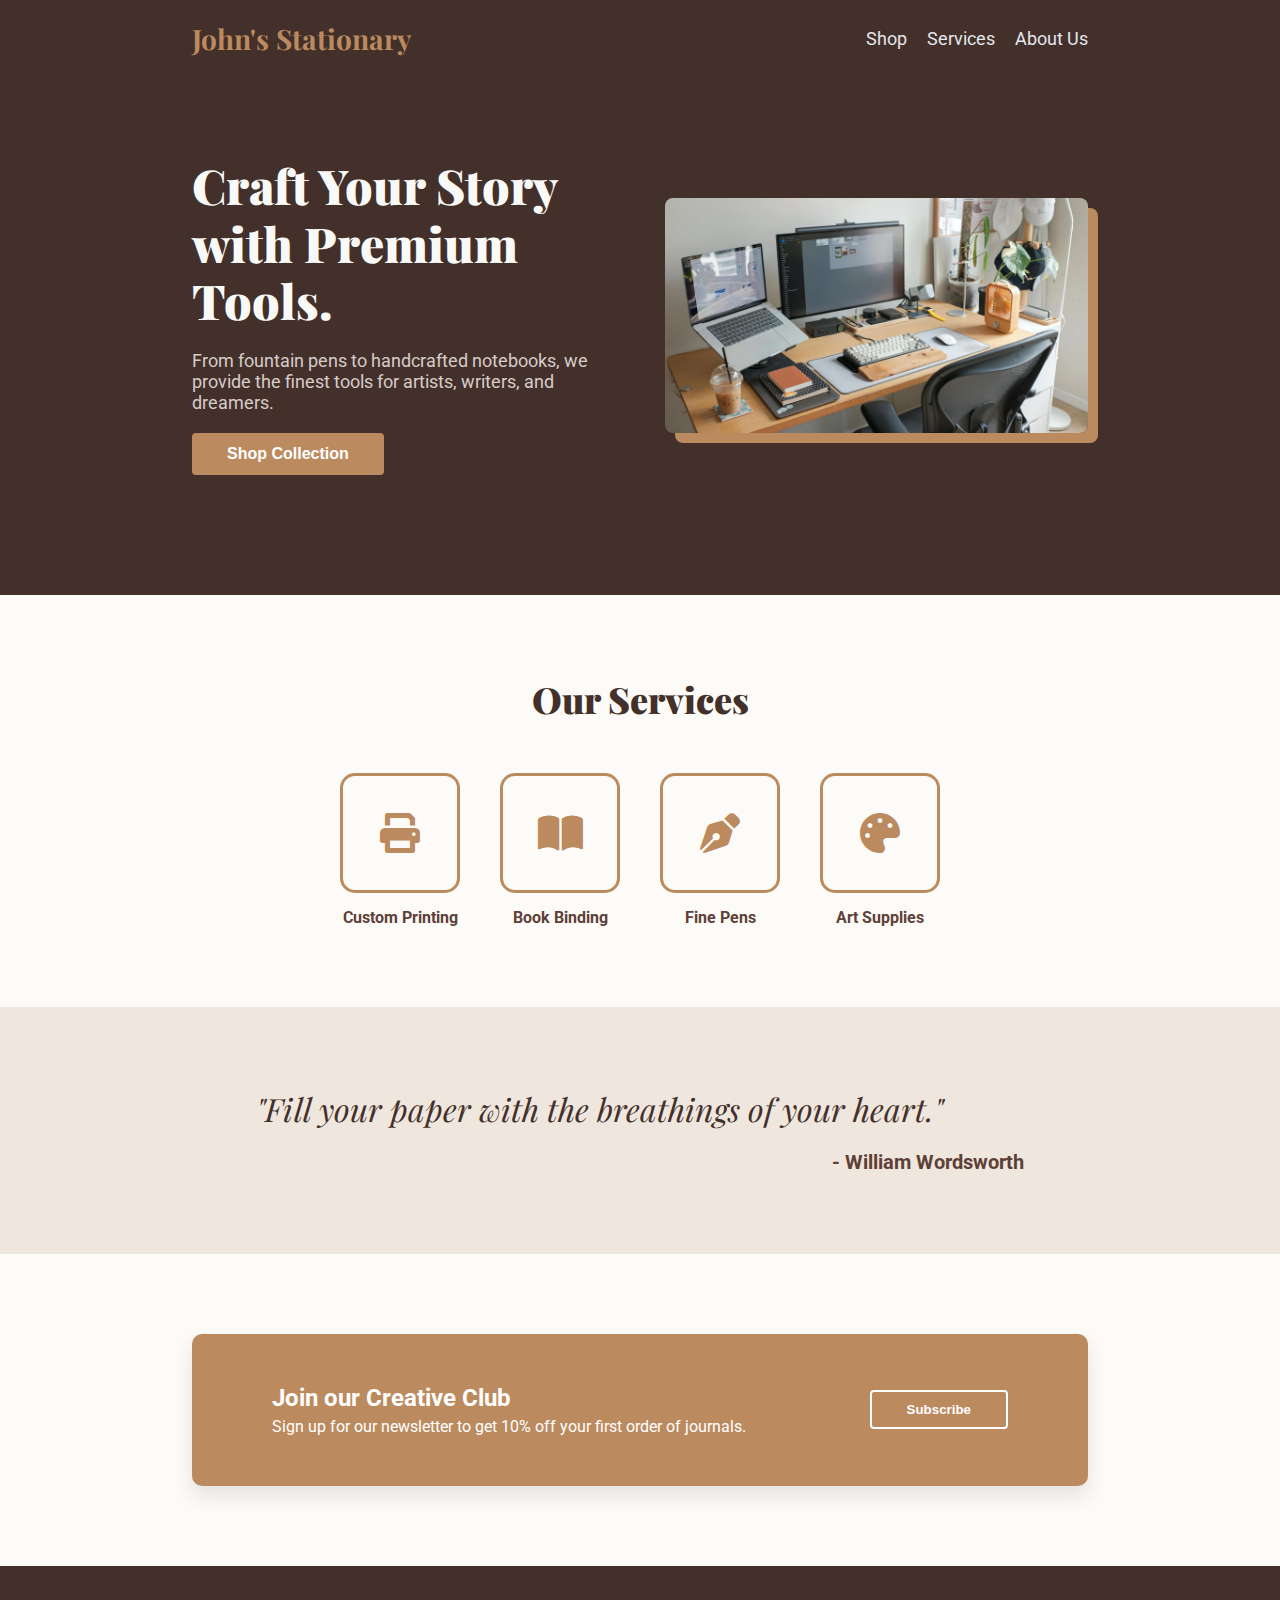
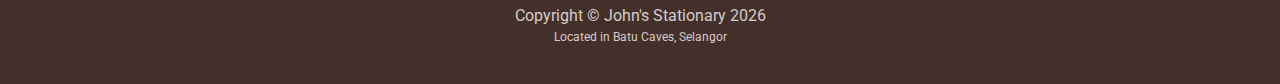
<file: landing-page/index.html>
<!DOCTYPE html>

<html lang="en">

<head>
    <meta charset="UTF-8">
    <meta name="viewport" content="width=device-width, initial-scale=1.0">
    <title>John's Stationary</title>
    
    <link rel="stylesheet" href="style.css">
    
    <link href="https://fonts.googleapis.com/css2?family=Playfair+Display:wght@700&family=Roboto:wght@300;400;900&display=swap" rel="stylesheet">
    
    <link rel="stylesheet" href="https://cdnjs.cloudflare.com/ajax/libs/font-awesome/6.0.0/css/all.min.css">
</head>

<body>

    <div class="header-container">
        <header>
            <div class="logo">John's Stationary</div>
            
            <nav>
                <ul>
                    <li><a href="#">Shop</a></li>
                    <li><a href="#">Services</a></li>
                    <li><a href="#">About Us</a></li>
                </ul>
            </nav>
        </header>

        <div class="hero">
            <div class="hero-left">
                <h1>Craft Your Story with Premium Tools.</h1>
                <p>From fountain pens to handcrafted notebooks, we provide the finest tools for artists, writers, and dreamers.</p>
                <button>Shop Collection</button>
            </div>
            <div class="hero-right">
                <img src="images/hero-image.webp" alt="A beautiful desk setup with notebooks and pens" class="hero-image"> 
            </div>
        </div>
    </div>

    <section class="info-container">
        <h2>Our Services</h2>
        <div class="cards-container">
            <div class="card">
                <div class="icon-box">
                    <i class="fa-solid fa-print"></i> </div>
                <p>Custom Printing</p>
            </div>
            <div class="card">
                <div class="icon-box">
                    <i class="fa-solid fa-book-open"></i> </div>
                <p>Book Binding</p>
            </div>
            <div class="card">
                <div class="icon-box">
                    <i class="fa-solid fa-pen-nib"></i> </div>
                <p>Fine Pens</p>
            </div>
            <div class="card">
                <div class="icon-box">
                    <i class="fa-solid fa-palette"></i> </div>
                <p>Art Supplies</p>
            </div>
        </div>
    </section>

    <section class="quote-container">
        <div class="quote-content">
            <p class="quote-text">"Fill your paper with the breathings of your heart."</p>
            <p class="quote-author">- William Wordsworth</p>
        </div>
    </section>

    <section class="cta-section">
        <div class="cta-container">
            <div class="cta-left">
                <h3>Join our Creative Club</h3>
                <p>Sign up for our newsletter to get 10% off your first order of journals.</p>
            </div>
            <div class="cta-right">
                <button class="cta-button">Subscribe</button>
            </div>
        </div>
    </section>

    <footer>
        <p>Copyright © John's Stationary 2026</p>
        <p style="font-size: 12px; margin-top: 5px;">Located in Batu Caves, Selangor</p>
    </footer>

</body>
</html>
</file>
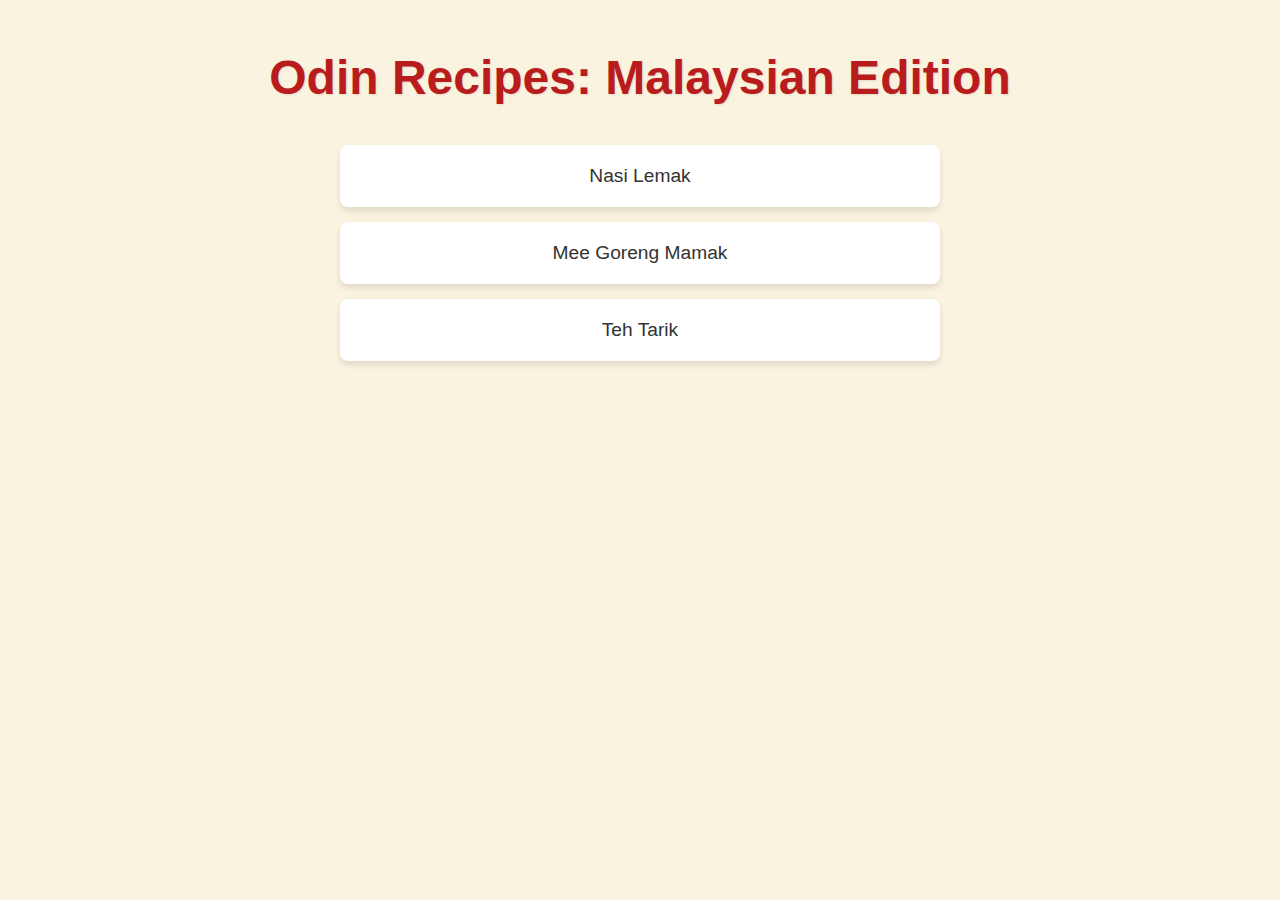
<file: odin-recipes/index.html>
<!DOCTYPE html>

<html lang="en">

<head>
    <meta charset="UTF-8">
    <meta name="viewport" content="width=device-width, initial-scale=1.0">
    <link rel="stylesheet" href="style/index-style.css">
    <title>Odin Recipes</title>
</head>

<body>
    <h1>Odin Recipes: Malaysian Edition</h1>
    
    <ul>
        <li><a href="recipes/nasi-lemak.html">Nasi Lemak</a></li>
        <li><a href="recipes/mee-goreng.html">Mee Goreng Mamak</a></li>
        <li><a href="recipes/teh-tarik.html">Teh Tarik</a></li>
    </ul>
</body>

</html>
</file>
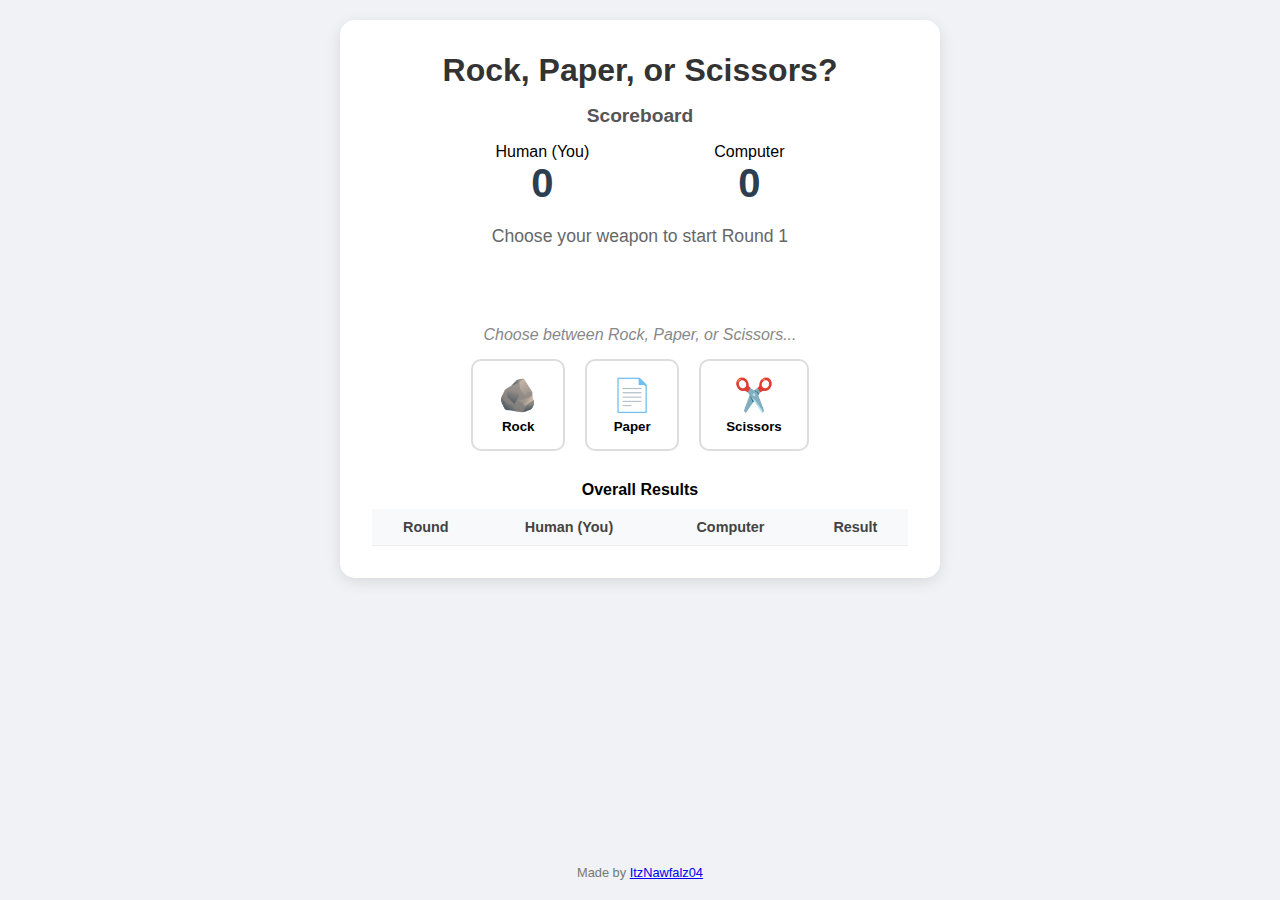
<file: rock-paper-scissors/index.html>
<!DOCTYPE html>
<html lang="en">
<head>
    <meta charset="UTF-8">
    <meta name="viewport" content="width=device-width, initial-scale=1.0">
    <title>Rock Paper Scissors</title>
    <link rel="stylesheet" href="style/style.css">
</head>
<body>

    <div class="game-container">
        <h1>Rock, Paper, or Scissors?</h1>

        <h2>Scoreboard</h2>

        <div class="scoreboard">
            <div class="score-box">
                <p>Human (You)</p>
                <span id="human-score">0</span>
            </div>
            <div class="score-box">
                <p>Computer</p>
                <span id="computer-score">0</span>
            </div>
        </div>

        <div class="message-container">
            <p id="round-status">Choose your weapon to start Round 1</p>
            <h3 id="final-winner"></h3>
        </div>

        <p class="instruction-text">Choose between Rock, Paper, or Scissors...</p>
        <div class="choices">
            <button id="rock" class="choice-btn">
                <div class="icon">🪨</div>
                <span>Rock</span>
            </button>
            <button id="paper" class="choice-btn">
                <div class="icon">📄</div>
                <span>Paper</span>
            </button>
            <button id="scissors" class="choice-btn">
                <div class="icon">✂️</div>
                <span>Scissors</span>
            </button>
        </div>

        <p><b>Overall Results</b></p>
        <table id="results-table">
            <thead>
                <tr>
                    <th>Round</th>
                    <th>Human (You)</th>
                    <th>Computer</th>
                    <th>Result</th>
                </tr>
            </thead>
            <tbody>
            </tbody>
        </table>

        <button id="reset-btn" class="hidden">Play Again</button>
    </div>

    <footer>
        Made by <a href="https://github.com/ItzNawfalz04" target="_blank">ItzNawfalz04</a>
    </footer>

    <script src="js/script.js"></script>
</body>
</html>
</file>
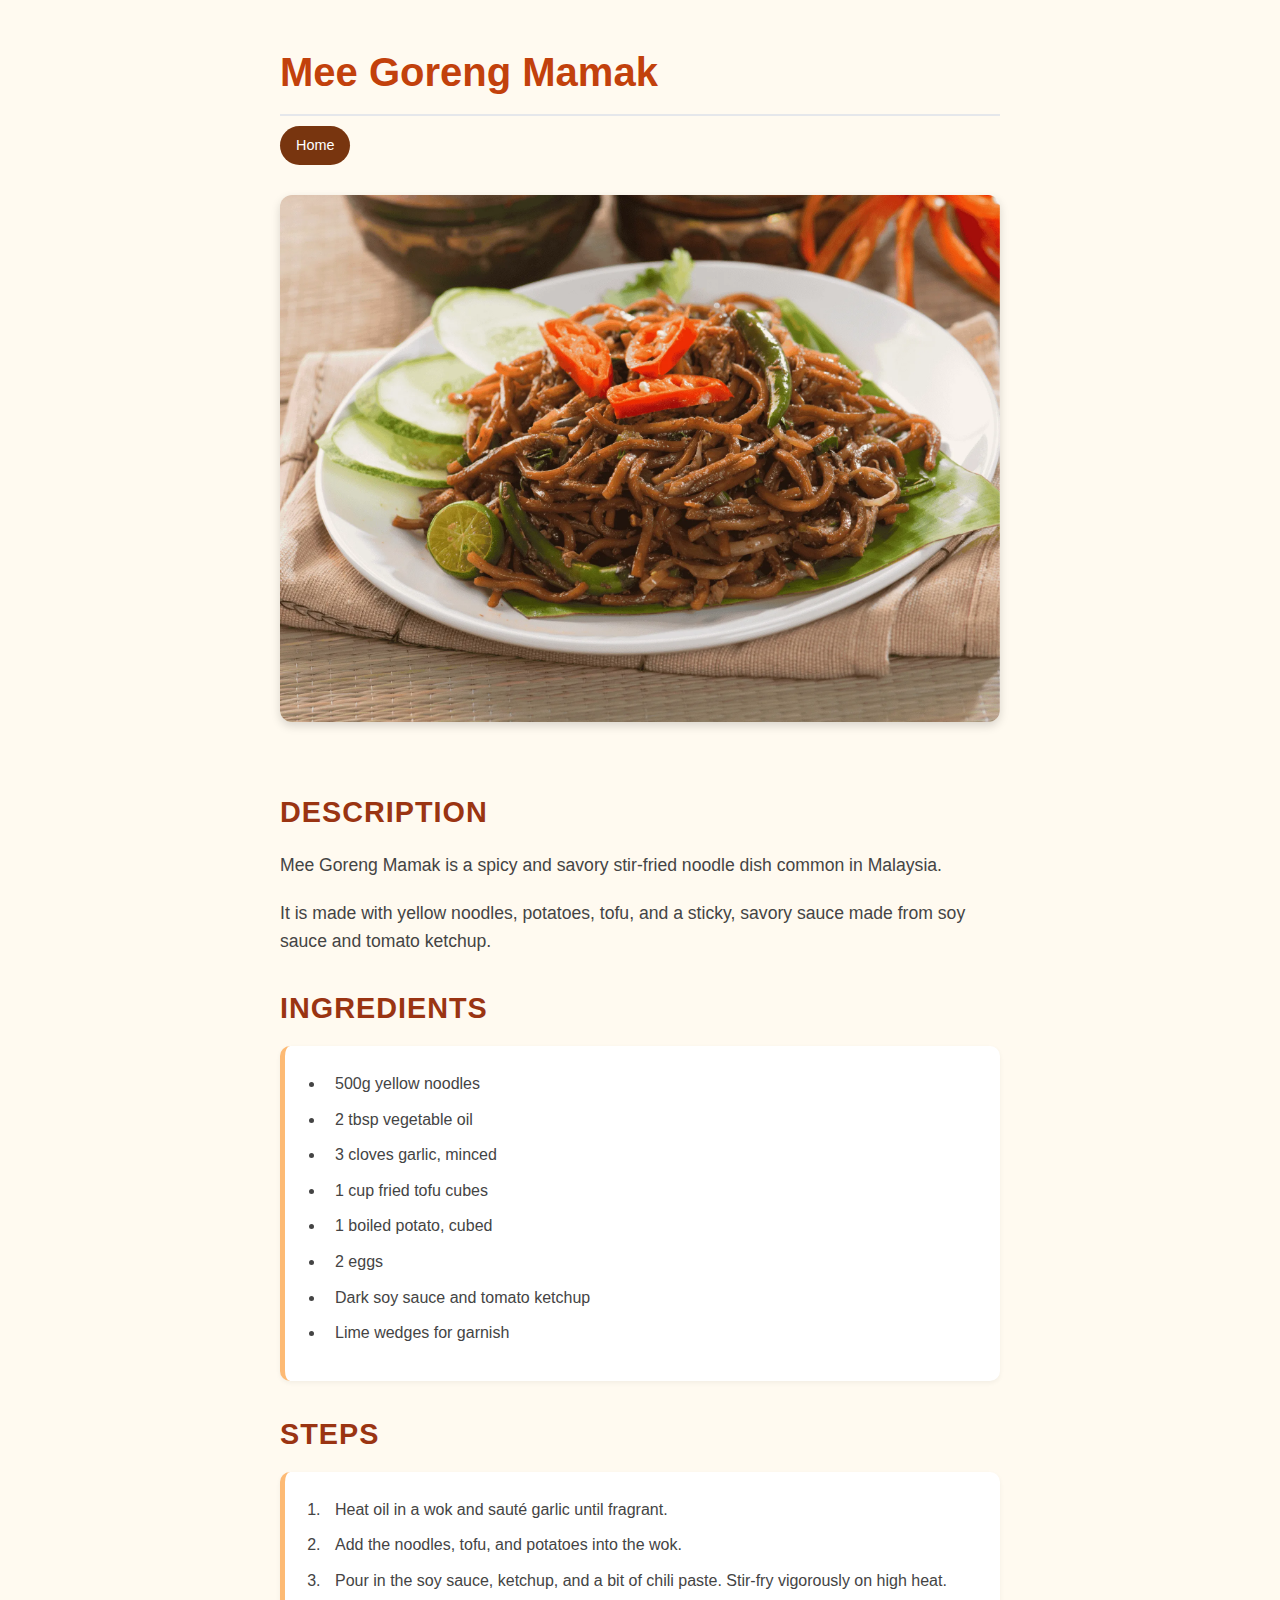
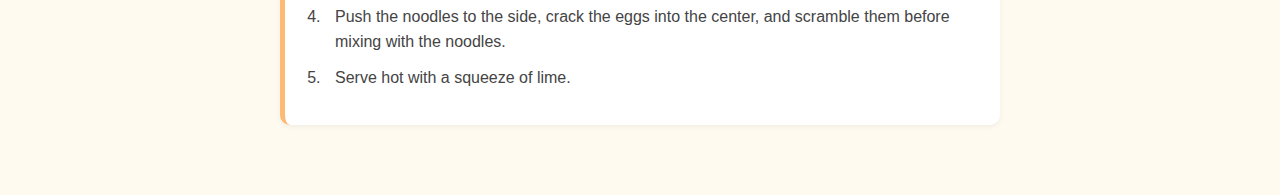
<file: odin-recipes/recipes/mee-goreng.html>
<!DOCTYPE html>

<html lang="en">

<head>
    <meta charset="UTF-8">
    <link rel="stylesheet" href="../style/recipe-style.css">
    <title>Mee Goreng Mamak</title>
</head>

<body>
    <h1>Mee Goreng Mamak</h1>
    <a href="../index.html">Home</a>

    <img src="../images/mee-goreng-mamak.webp" alt="Spicy fried yellow noodles with tofu and lime">

    <h2>Description</h2>
    <p>
        Mee Goreng Mamak is a spicy and savory stir-fried noodle dish common in Malaysia.
    </p>
    <p>
        It is made with yellow noodles, potatoes, tofu, and a sticky, savory sauce made from soy sauce and tomato ketchup.
    </p>

    <h2>Ingredients</h2>
    <ul>
        <li>500g yellow noodles</li>
        <li>2 tbsp vegetable oil</li>
        <li>3 cloves garlic, minced</li>
        <li>1 cup fried tofu cubes</li>
        <li>1 boiled potato, cubed</li>
        <li>2 eggs</li>
        <li>Dark soy sauce and tomato ketchup</li>
        <li>Lime wedges for garnish</li>
    </ul>

    <h2>Steps</h2>
    <ol>
        <li>Heat oil in a wok and sauté garlic until fragrant.</li>
        <li>Add the noodles, tofu, and potatoes into the wok.</li>
        <li>Pour in the soy sauce, ketchup, and a bit of chili paste. Stir-fry vigorously on high heat.</li>
        <li>Push the noodles to the side, crack the eggs into the center, and scramble them before mixing with the noodles.</li>
        <li>Serve hot with a squeeze of lime.</li>
    </ol>
</body>

</html>
</file>
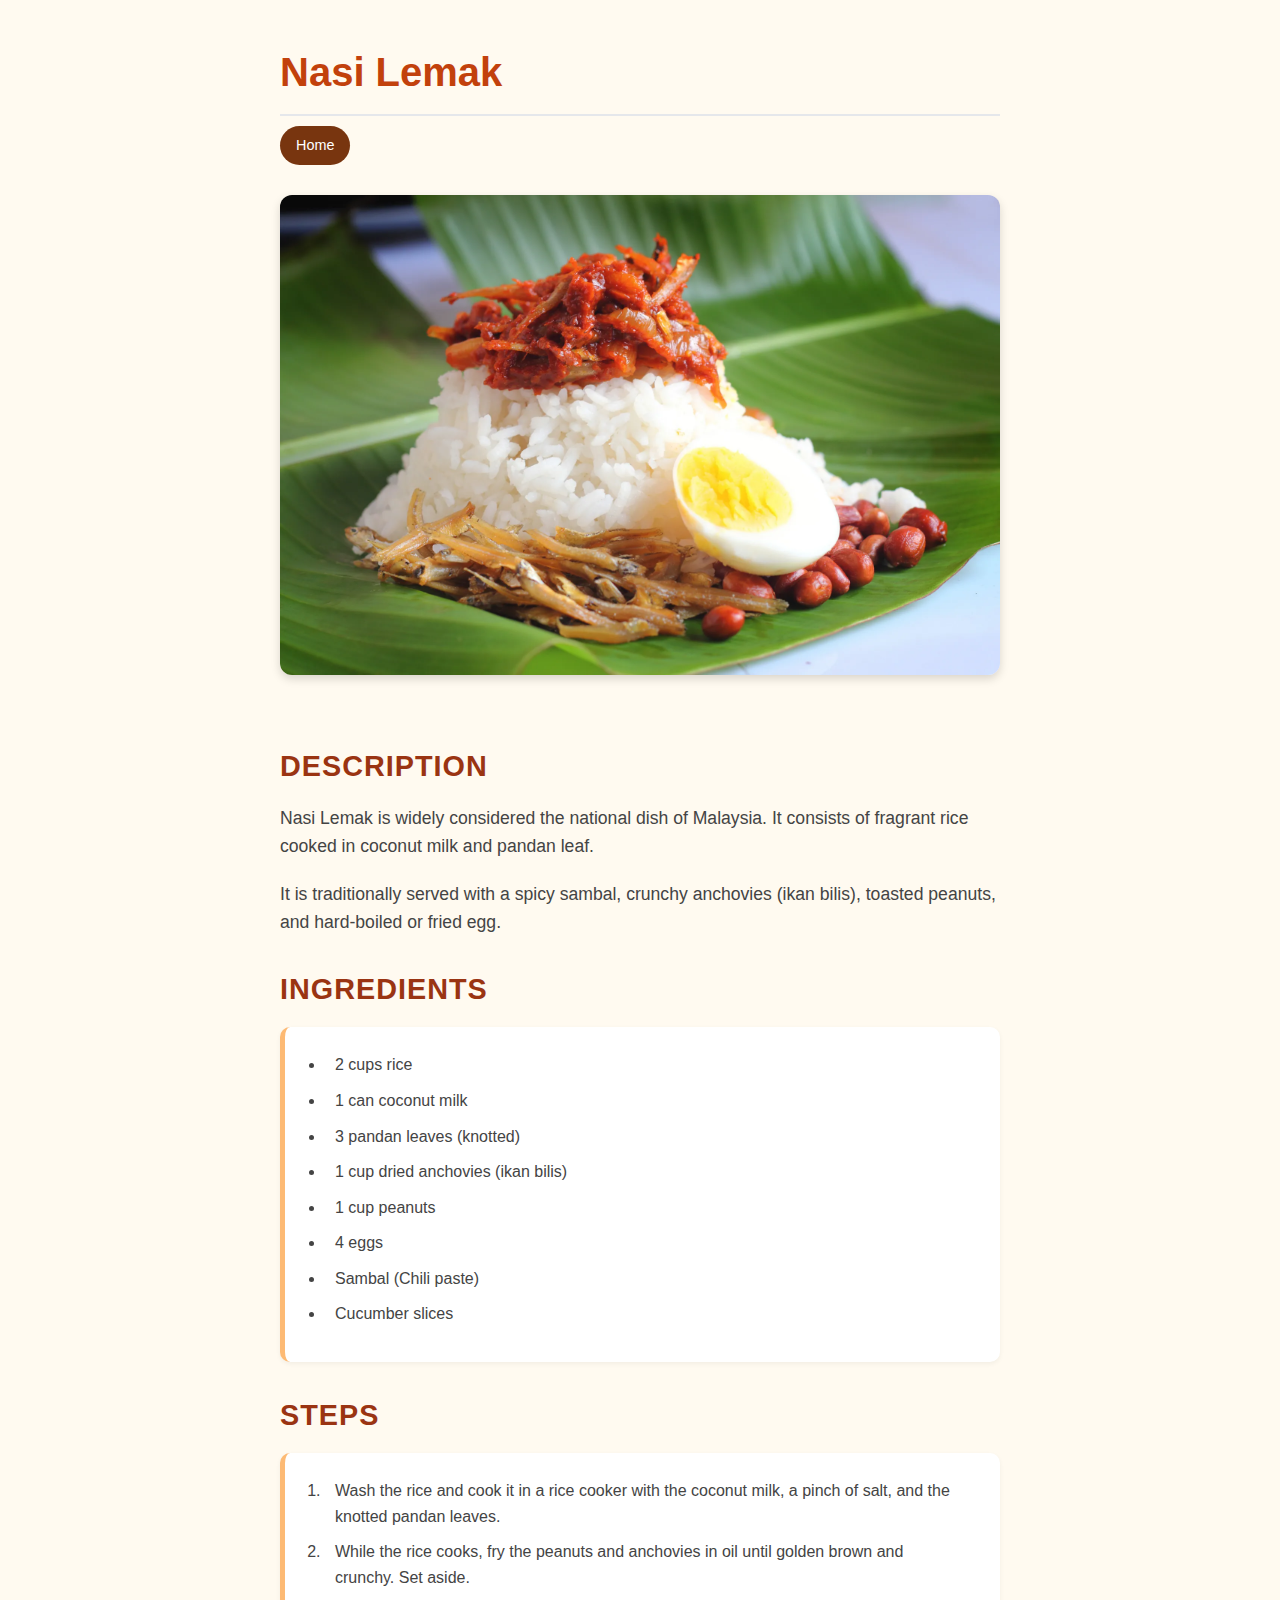
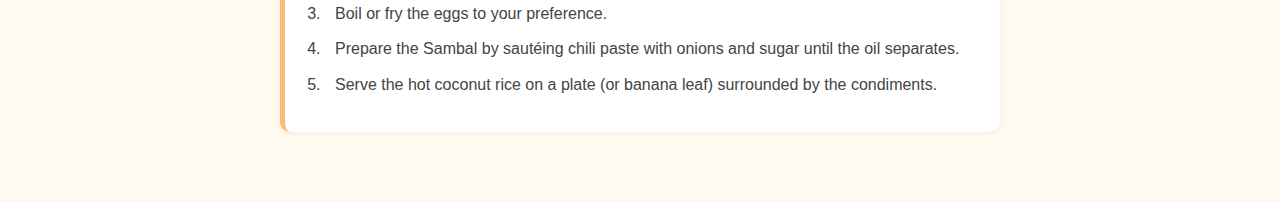
<file: odin-recipes/recipes/nasi-lemak.html>
<!DOCTYPE html>

<html lang="en">

<head>
    <meta charset="UTF-8">
    <link rel="stylesheet" href="../style/recipe-style.css">
    <title>Nasi Lemak</title>
</head>

<body>
    <h1>Nasi Lemak</h1>
    <a href="../index.html">Home</a>

    <img src="../images/nasi-lemak.webp" alt="A plate of Nasi Lemak with sambal, egg, and anchovies">

    <h2>Description</h2>
    <p>
        Nasi Lemak is widely considered the national dish of Malaysia. It consists of fragrant rice cooked in coconut milk and pandan leaf.
    </p>
    <p>
        It is traditionally served with a spicy sambal, crunchy anchovies (ikan bilis), toasted peanuts, and hard-boiled or fried egg.
    </p>

    <h2>Ingredients</h2>
    <ul>
        <li>2 cups rice</li>
        <li>1 can coconut milk</li>
        <li>3 pandan leaves (knotted)</li>
        <li>1 cup dried anchovies (ikan bilis)</li>
        <li>1 cup peanuts</li>
        <li>4 eggs</li>
        <li>Sambal (Chili paste)</li>
        <li>Cucumber slices</li>
    </ul>

    <h2>Steps</h2>
    <ol>
        <li>Wash the rice and cook it in a rice cooker with the coconut milk, a pinch of salt, and the knotted pandan leaves.</li>
        <li>While the rice cooks, fry the peanuts and anchovies in oil until golden brown and crunchy. Set aside.</li>
        <li>Boil or fry the eggs to your preference.</li>
        <li>Prepare the Sambal by sautéing chili paste with onions and sugar until the oil separates.</li>
        <li>Serve the hot coconut rice on a plate (or banana leaf) surrounded by the condiments.</li>
    </ol>
</body>

</html>
</file>
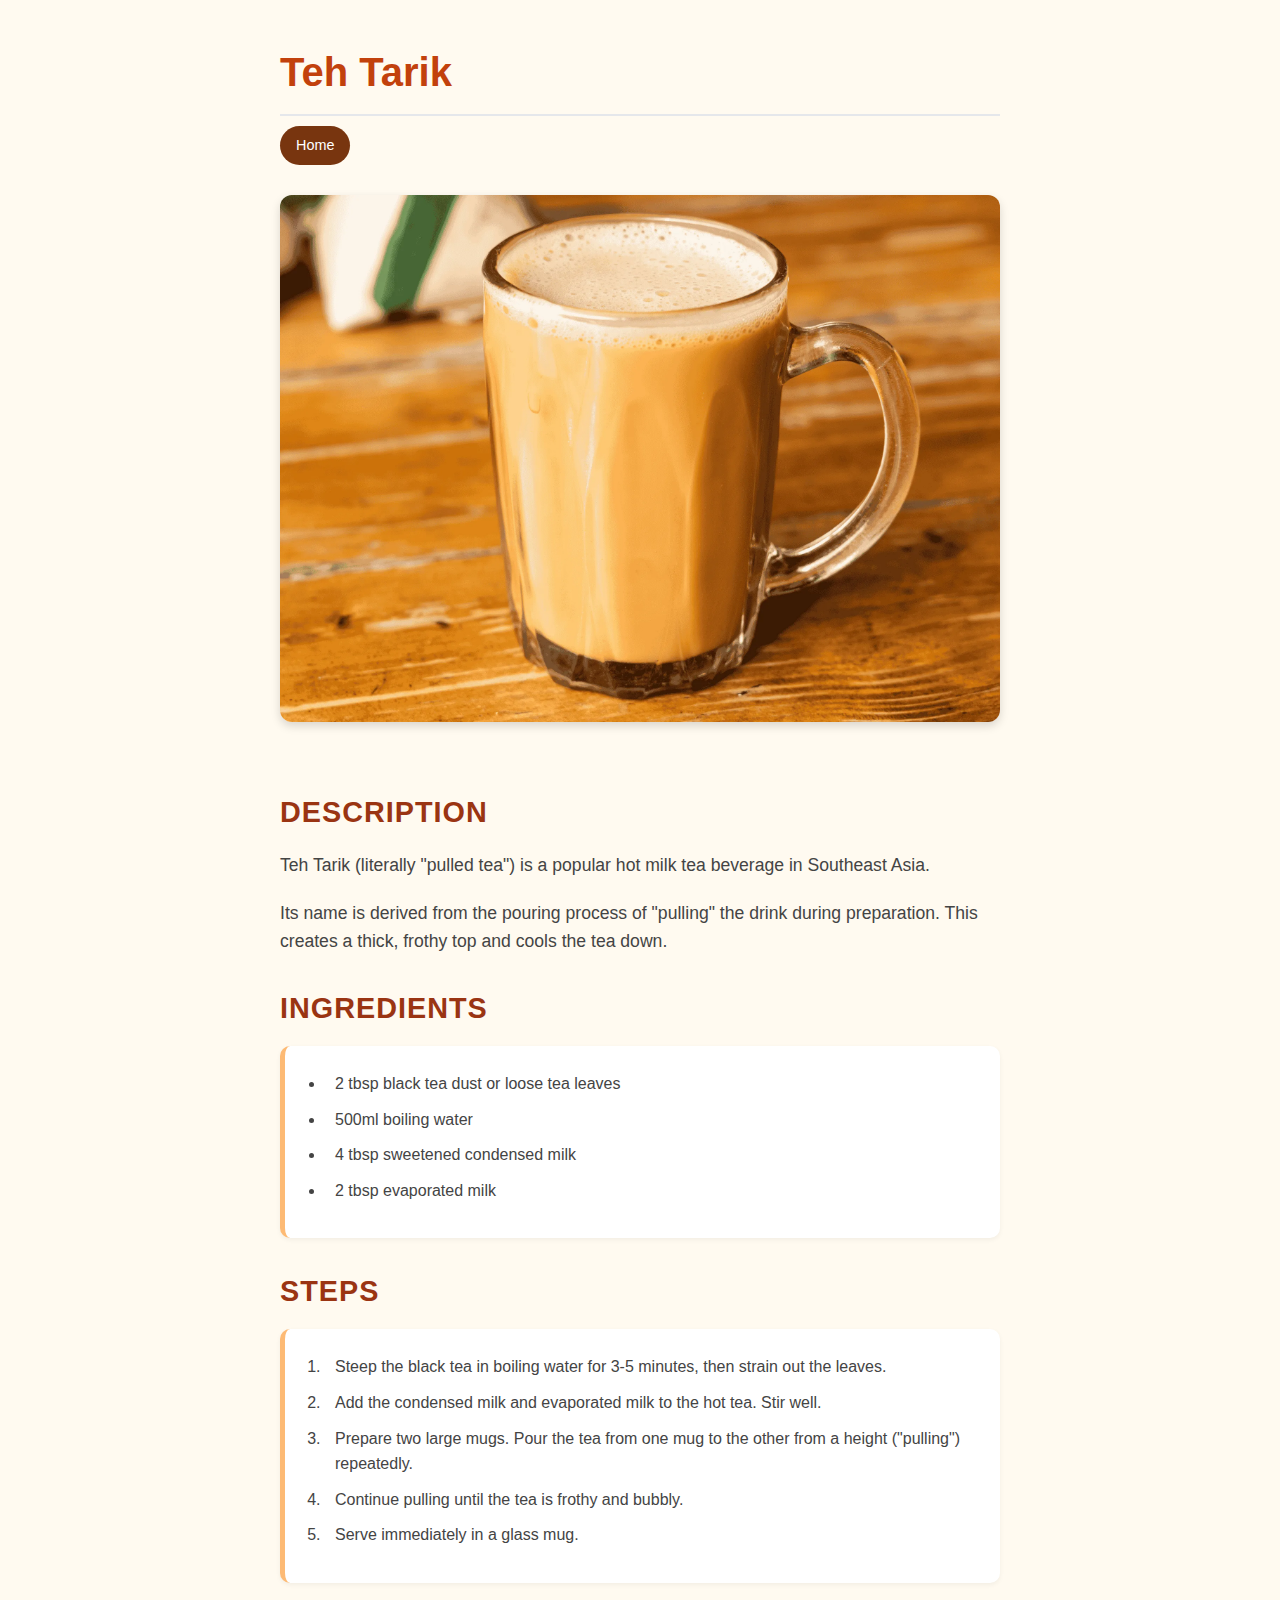
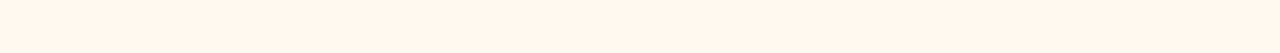
<file: odin-recipes/recipes/teh-tarik.html>
<!DOCTYPE html>

<html lang="en">

<head>
    <meta charset="UTF-8">
    <link rel="stylesheet" href="../style/recipe-style.css">
    <title>Teh Tarik</title>
</head>

<body>
    <h1>Teh Tarik</h1>
    <a href="../index.html">Home</a>

    <img src="../images/teh-tarik.webp" alt="Frothy teh tarik in a clear glass">

    <h2>Description</h2>
    <p>
        Teh Tarik (literally "pulled tea") is a popular hot milk tea beverage in Southeast Asia.
    </p>
    <p>
        Its name is derived from the pouring process of "pulling" the drink during preparation. This creates a thick, frothy top and cools the tea down.
    </p>

    <h2>Ingredients</h2>
    <ul>
        <li>2 tbsp black tea dust or loose tea leaves</li>
        <li>500ml boiling water</li>
        <li>4 tbsp sweetened condensed milk</li>
        <li>2 tbsp evaporated milk</li>
    </ul>

    <h2>Steps</h2>
    <ol>
        <li>Steep the black tea in boiling water for 3-5 minutes, then strain out the leaves.</li>
        <li>Add the condensed milk and evaporated milk to the hot tea. Stir well.</li>
        <li>Prepare two large mugs. Pour the tea from one mug to the other from a height ("pulling") repeatedly.</li>
        <li>Continue pulling until the tea is frothy and bubbly.</li>
        <li>Serve immediately in a glass mug.</li>
    </ol>
</body>

</html>
</file>
<file: odin-recipes/style/index-style.css>
* {
    margin: 0;
    padding: 0;
    box-sizing: border-box;
}

body {
    background-color: #faf3e0; /* Warm beige like Teh Tarik foam */
    font-family: 'Segoe UI', Tahoma, Geneva, Verdana, sans-serif;
    color: #333;
    text-align: center; /* Centers text and inline elements */
    padding: 50px;
}

h1 {
    color: #b91c1c; /* Deep Sambal Red */
    font-size: 3rem;
    margin-bottom: 40px;
    font-weight: 700;
    text-shadow: 1px 1px 2px rgba(0,0,0,0.1);
}

ul {
    list-style-type: none; /* Removes the bullet points */
    max-width: 600px;
    margin: 0 auto; /* Centers the list block */
}

li {
    margin-bottom: 15px;
}

a {
    display: block;
    background-color: white;
    text-decoration: none;
    color: #333;
    font-size: 1.2rem;
    padding: 20px;
    border-radius: 8px;
    box-shadow: 0 4px 6px rgba(0,0,0,0.1);
    transition: transform 0.2s, background-color 0.2s;
}

a:hover {
    background-color: #ffedd5;
    transform: translateY(-3px);
    color: #b91c1c;
}
</file>
<file: odin-recipes/style/recipe-style.css>
* {
    margin: 0;
    padding: 0;
    box-sizing: border-box;
}

body {
    background-color: #fffaf0;
    font-family: 'Helvetica Neue', Helvetica, Arial, sans-serif;
    color: #444;
    line-height: 1.6;
    padding: 40px;
    max-width: 800px;
    margin: 0 auto;
}

h1 {
    color: #c2410c;
    font-size: 2.5rem;
    margin-bottom: 10px;
    border-bottom: 2px solid #e5e7eb;
    padding-bottom: 10px;
}

a {
    display: inline-block;
    text-decoration: none;
    background-color: #78350f;
    color: white;
    padding: 8px 16px;
    border-radius: 20px;
    font-size: 0.9rem;
    margin-bottom: 30px;
    transition: background-color 0.3s;
}

a:hover {
    background-color: #b91c1c;
}

img {
    width: 100%;
    height: auto;
    border-radius: 12px;
    box-shadow: 0 4px 10px rgba(0,0,0,0.15);
    margin-bottom: 30px;
}

h2 {
    color: #9a3412;
    margin-top: 30px;
    margin-bottom: 15px;
    font-size: 1.8rem;
    text-transform: uppercase;
    letter-spacing: 1px;
}

p {
    margin-bottom: 20px;
    font-size: 1.1rem;
}

ul, ol {
    margin-bottom: 30px;
    padding-left: 20px;
    background-color: white;
    padding: 25px 40px;
    border-radius: 10px;
    border-left: 5px solid #fdba74;
    box-shadow: 0 2px 5px rgba(0,0,0,0.05);
}

li {
    margin-bottom: 10px;
    padding-left: 10px;
}
</file>
<file: landing-page/style.css>
/* --- GLOBAL RESET --- */
* {
    margin: 0;
    padding: 0;
    box-sizing: border-box;
}

body {
    font-family: 'Roboto', sans-serif;
    display: flex;
    flex-direction: column;
    background-color: #FDFBF7;
    color: #43302B;
}

/* --- HEADER & HERO --- */
.header-container {
    background-color: #43302B;
    color: #F9FAF8;
    padding: 20px 15%; 
}

header {
    display: flex;
    justify-content: space-between;
    align-items: center;
    margin-bottom: 50px;
    flex-wrap: wrap;
}

.logo {
    font-family: 'Playfair Display', serif;
    font-size: 28px;
    font-weight: bold;
    color: #BC8A5F;
}

ul {
    display: flex;
    list-style: none;
    gap: 20px;
}

a {
    text-decoration: none;
    font-size: 18px;
    color: #E5E7EB;
    transition: color 0.3s;
}

a:hover {
    color: #BC8A5F;
}

/* Hero Section */
.hero {
    display: flex;
    justify-content: space-between;
    align-items: center;
    padding: 50px 0 100px 0;
    gap: 50px;
}

.hero-left {
    flex: 1;
    display: flex;
    flex-direction: column;
    align-items: flex-start;
    gap: 20px;
}

.hero-left h1 {
    font-family: 'Playfair Display', serif;
    font-size: 48px;
    font-weight: 900;
    color: #F9FAF8;
    line-height: 1.2;
}

.hero-left p {
    font-size: 18px;
    color: #D7CCC8;
}

.hero-left button {
    background-color: #BC8A5F;
    color: white;
    padding: 12px 35px;
    border-radius: 4px;
    border: none;
    font-weight: bold;
    font-size: 16px;
    cursor: pointer;
    transition: background-color 0.3s;
}

.hero-left button:hover {
    background-color: #A17450;
}

.hero-right {
    flex: 1;
    display: flex;
    justify-content: center;
}

.hero-image {
    width: 100%;
    max-width: 550px;
    border-radius: 8px;
    box-shadow: 10px 10px 0px #BC8A5F;
}

/* --- SERVICES SECTION --- */
.info-container {
    padding: 80px 15%;
    text-align: center;
    background-color: #FDFBF7;
}

.info-container h2 {
    font-family: 'Playfair Display', serif;
    font-size: 36px;
    font-weight: 900;
    color: #43302B;
    margin-bottom: 50px;
}

.cards-container {
    display: flex;
    justify-content: center;
    gap: 40px;
    flex-wrap: wrap;
}

.card {
    max-width: 200px;
    text-align: center;
    display: flex;
    flex-direction: column;
    align-items: center;
}

.icon-box {
    width: 120px;
    height: 120px;
    border: 3px solid #BC8A5F;
    border-radius: 15px;
    margin-bottom: 15px;
    display: flex;
    justify-content: center;
    align-items: center;
    font-size: 40px;
    color: #BC8A5F;
    transition: transform 0.3s;
}

.card:hover .icon-box {
    transform: translateY(-5px);
    background-color: #BC8A5F;
    color: white;
}

.card p {
    font-weight: bold;
    color: #5D4037;
}

/* --- QUOTE SECTION --- */
.quote-container {
    background-color: #EFE6DD;
    padding: 80px 20%;
    color: #43302B;
}

.quote-text {
    font-family: 'Playfair Display', serif;
    font-size: 32px;
    font-style: italic;
    font-weight: 300;
    margin-bottom: 20px;
}

.quote-author {
    font-weight: bold;
    text-align: right;
    font-size: 20px;
    color: #5D4037;
}

/* --- CTA SECTION --- */
.cta-section {
    padding: 80px 15%;
    background-color: #FDFBF7;
}

.cta-container {
    background-color: #BC8A5F; /* Leather Brown */
    color: white;
    padding: 50px 80px;
    border-radius: 10px;
    display: flex;
    justify-content: space-between;
    align-items: center;
    box-shadow: 0 10px 20px rgba(0,0,0,0.1);
}

.cta-left h3 {
    font-size: 24px;
    font-weight: bold;
    margin-bottom: 5px;
}

.cta-button {
    background-color: transparent;
    border: 2px solid white;
    color: white;
    padding: 10px 35px;
    border-radius: 4px;
    font-weight: bold;
    cursor: pointer;
    transition: background-color 0.3s;
}

.cta-button:hover {
    background-color: white;
    color: #BC8A5F;
}

/* --- FOOTER --- */
footer {
    background-color: #43302B;
    color: #D7CCC8;
    text-align: center;
    padding: 40px;
}

/* --- RESPONSIVE DESIGN (Media Queries) --- */
@media (max-width: 768px) {
    
    .header-container, .info-container, .quote-container, .cta-section {
        padding: 40px 5%; /* Reduce side padding */
    }

    header {
        flex-direction: column;
        gap: 20px;
    }

    .hero {
        flex-direction: column;
        text-align: center;
        gap: 30px;
    }

    .hero-left {
        align-items: center;
    }

    .cta-container {
        flex-direction: column;
        text-align: center;
        gap: 20px;
        padding: 30px;
    }
}
</file>
<file: rock-paper-scissors/style/style.css>
/* General Reset and Font */
* {
    box-sizing: border-box;
    margin: 0;
    padding: 0;
    font-family: 'Segoe UI', Tahoma, Geneva, Verdana, sans-serif;
}

body {
    background-color: #f0f2f5;
    display: flex;
    flex-direction: column;
    align-items: center;
    min-height: 100vh;
    padding: 20px;
}

/* Main Card Container */
.game-container {
    background-color: white;
    padding: 2rem;
    border-radius: 15px;
    box-shadow: 0 4px 15px rgba(0, 0, 0, 0.1);
    text-align: center;
    max-width: 600px;
    width: 100%;
    margin-bottom: 20px;
}

h1 { margin-bottom: 1rem; color: #333; }
h2 { color: #555; font-size: 1.2rem; margin-bottom: 16px; }

/* Scoreboard */
.scoreboard {
    display: flex;
    justify-content: center;
    gap: 125px;
    margin-bottom: 20px;
}

.score-box {
    text-align: center;
}

.score-box span {
    font-size: 2.5rem;
    font-weight: bold;
    color: #2c3e50;
}

/* Status Messages */
.message-container {
    min-height: 80px; /* Prevents jumping when text changes */
    margin-bottom: 20px;
}

#round-status {
    font-size: 1.1rem;
    color: #666;
    margin-bottom: 5px;
}

#final-winner {
    color: #e74c3c;
    font-size: 1.5rem;
    min-height: 1.5rem;
}

/* Buttons */
.instruction-text {
    font-style: italic;
    margin-bottom: 15px;
    color: #888;
}

.choices {
    display: flex;
    justify-content: center;
    gap: 20px;
    margin-bottom: 30px;
}

.choice-btn {
    background: white;
    border: 2px solid #ddd;
    border-radius: 10px;
    padding: 15px 25px;
    cursor: pointer;
    transition: all 0.2s ease;
}

.choice-btn:hover {
    border-color: #3498db;
    transform: translateY(-3px);
    box-shadow: 0 4px 8px rgba(0,0,0,0.1);
}

.choice-btn .icon { font-size: 2rem; }
.choice-btn span { display: block; margin-top: 5px; font-weight: bold; }

/* Table */
table {
    width: 100%;
    border-collapse: collapse;
    margin-top: 10px;
    font-size: 0.9rem;
}

th, td {
    padding: 10px;
    border-bottom: 1px solid #eee;
    text-align: center;
}

th { background-color: #f8f9fa; color: #444; }
tr:last-child td { border-bottom: none; }

/* Footer */
footer {
    margin-top: auto;
    color: #777;
    font-size: 0.8rem;
}

/* Utilities */
.hidden { display: none; }

#reset-btn {
    background-color: #2c3e50;
    color: white;
    border: none;
    padding: 10px 20px;
    border-radius: 5px;
    font-size: 1rem;
    cursor: pointer;
    margin-top: 20px;
}
#reset-btn:hover { background-color: #34495e; }
</file>
